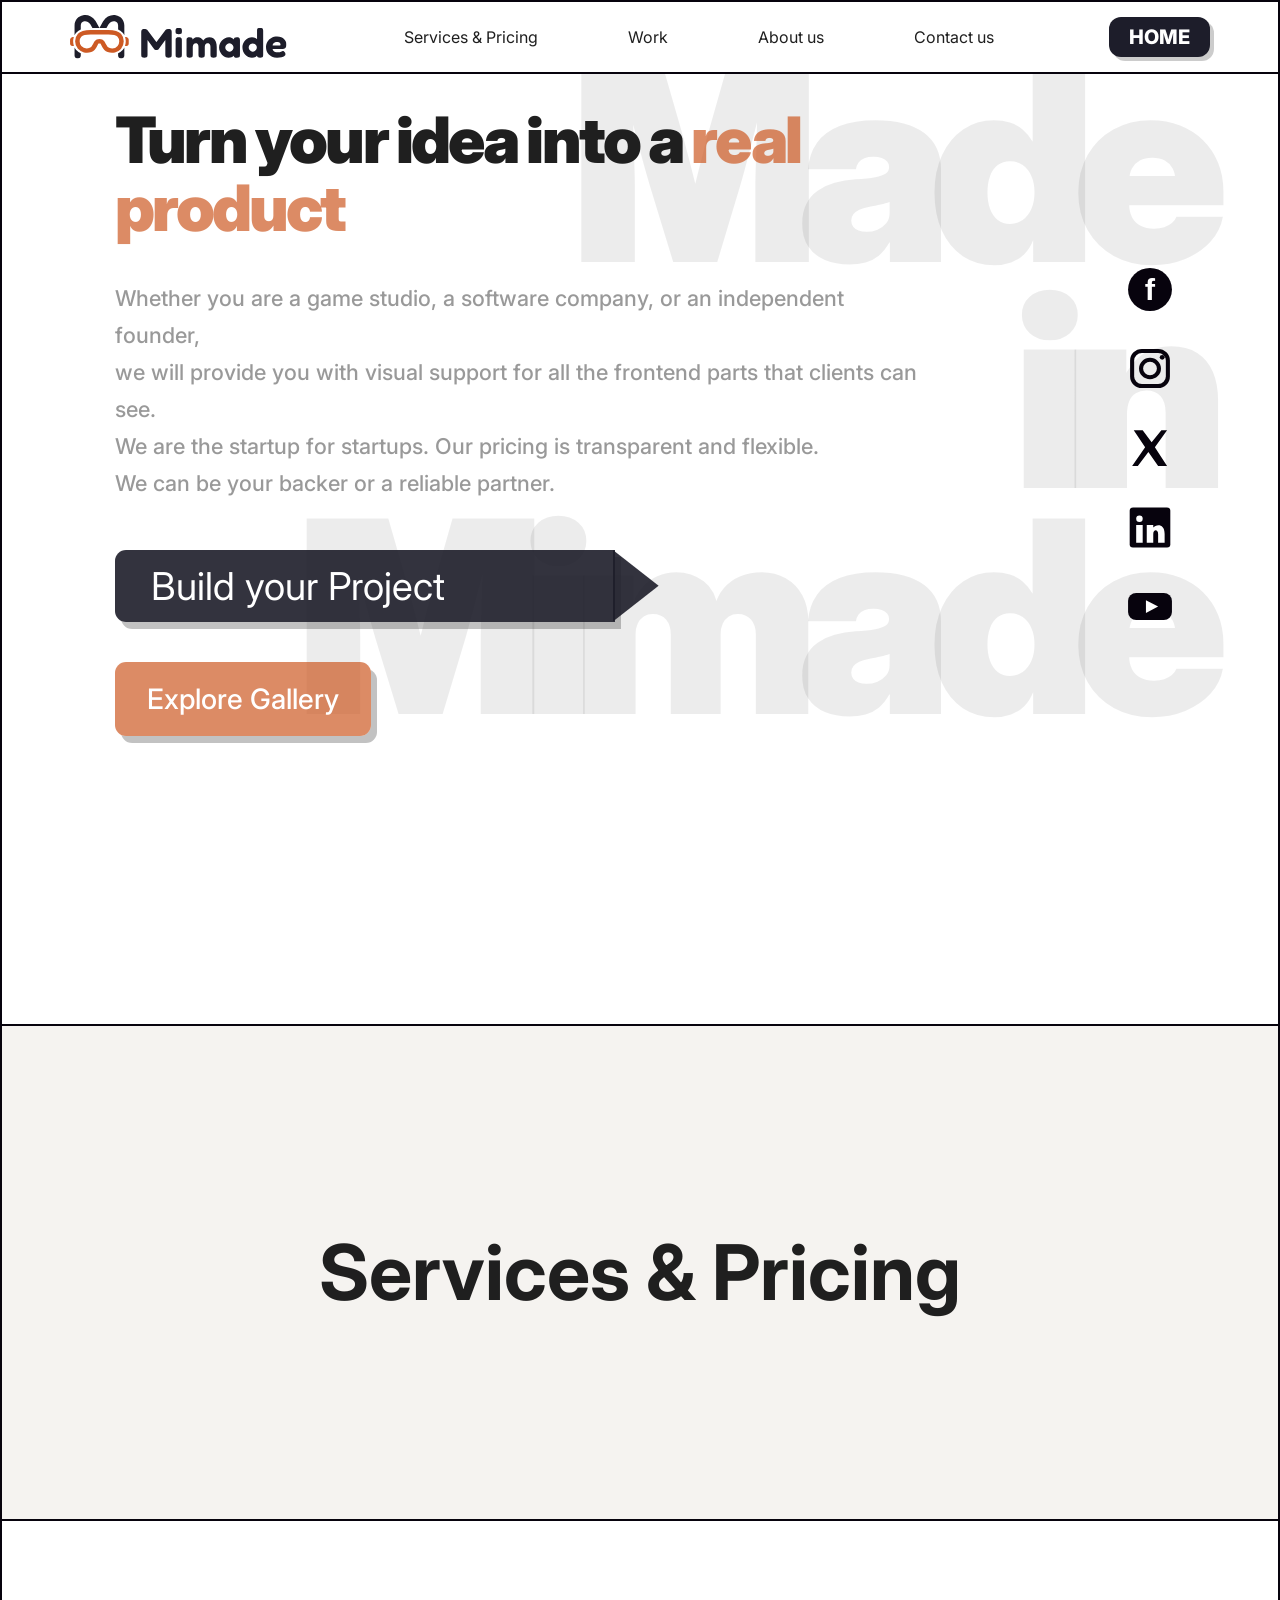
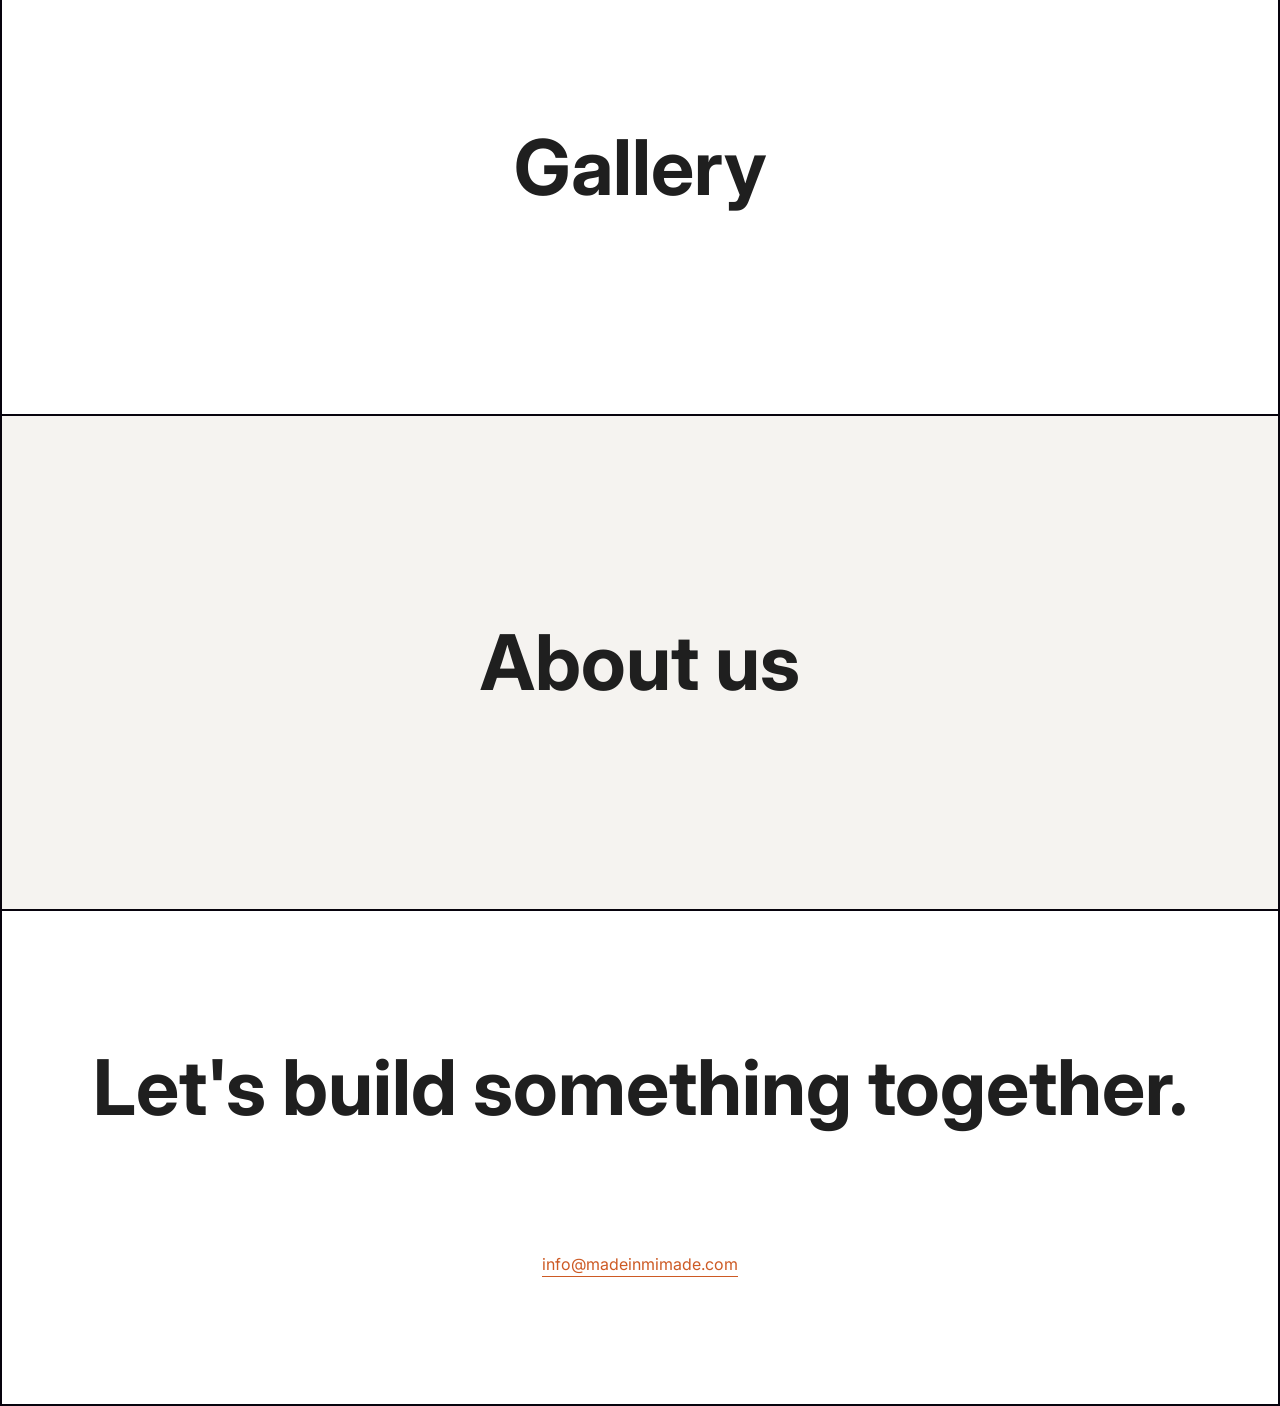
<file: index.html>
<!doctype html>
<html lang="en">
  <head>
    <meta charset="UTF-8" />
    <meta name="viewport" content="width=device-width, initial-scale=1.0" />
    <meta
      name="description"
      content="Made in Mimade — creative digital product, UI/UX, web, and interactive experience studio."
    />
    <title>Made in Mimade</title>
    <link rel="preconnect" href="https://fonts.googleapis.com" />
    <link rel="preconnect" href="https://fonts.gstatic.com" crossorigin />
    <link
      href="https://fonts.googleapis.com/css2?family=Inter:wght@400;500;600;800;900&display=swap"
      rel="stylesheet"
    />
    <link rel="stylesheet" href="css/style.css" />
    <script src="js/main.js" defer></script>
  </head>

  <body>
    <header class="site-header">
      <a class="brand" href="#home" aria-label="Made in Mimade home">
        <img src="assets/logo_l.svg" alt="Made in Mimade" />
      </a>

      <button
        class="menu-toggle"
        type="button"
        aria-label="Open navigation"
        aria-expanded="false"
        aria-controls="main-navigation"
      >
        <span></span>
        <span></span>
        <span></span>
      </button>

      <nav class="main-nav" id="main-navigation" aria-label="Main navigation">
        <a class="home-button pressable" href="#home">HOME</a>

        <div class="nav-item">
          <button class="nav-trigger" type="button" aria-expanded="false">
            <span>Services &amp; Pricing</span>
            <span class="nav-arrow" aria-hidden="true">⌄</span>
          </button>
          <div class="dropdown-panel">
            <a href="#services">Product design</a>
            <a href="#services">Web &amp; software</a>
            <a href="#services">2D / 3D assets</a>
          </div>
        </div>

        <div class="nav-item">
          <button class="nav-trigger" type="button" aria-expanded="false">
            <span>Work</span>
            <span class="nav-arrow" aria-hidden="true">⌄</span>
          </button>
          <div class="dropdown-panel">
            <a href="#gallery">Selected work</a>
            <a href="#gallery">Experiments</a>
            <a href="#gallery">Client projects</a>
          </div>
        </div>

        <div class="nav-item">
          <button class="nav-trigger" type="button" aria-expanded="false">
            <span>About us</span>
            <span class="nav-arrow" aria-hidden="true">⌄</span>
          </button>
          <div class="dropdown-panel">
            <a href="#about">Our studio</a>
            <a href="#about">How we work</a>
            <a href="#about">Our values</a>
          </div>
        </div>

        <div class="nav-item">
          <button class="nav-trigger" type="button" aria-expanded="false">
            <span>Contact us</span>
            <span class="nav-arrow" aria-hidden="true">⌄</span>
          </button>
          <div class="dropdown-panel">
            <a href="#process">Process</a>
            <a href="#about">About</a>
            <a href="mailto:info@madeinmimade.com">Contact</a>
          </div>
        </div>
      </nav>
    </header>

    <main id="home">
      <section class="hero" aria-labelledby="hero-title">
        <div class="decorative-type" aria-hidden="true">
          <span>Made</span>
          <span>in</span>
          <span>Mimade</span>
        </div>

        <div class="hero-content">
          <h1 id="hero-title">
            Turn your idea into a
            <span>real product</span>
          </h1>

          <div class="intro-copy">
            <p>
              Whether you are a game studio, a software company, or an
              independent founder,
            </p>
            <p>
              we will provide you with visual support for all the frontend parts
              that clients can see.
            </p>
            <p>
              We are the startup for startups. Our pricing is transparent and
              flexible.
            </p>
            <p>We can be your backer or a reliable partner.</p>
          </div>

          <div class="hero-actions">
            <a class="project-button pressable" href="#contact">
              Build your Project
              <span class="project-button-point" aria-hidden="true"></span>
            </a>

            <a class="gallery-button pressable" href="#gallery">
              Explore Gallery
            </a>
          </div>
        </div>

        <aside class="social-links" aria-label="Social media">
          <a href="#" aria-label="Facebook">
            <img src="assets/social/facebook-placeholder.svg" alt="" />
          </a>
          <a href="#" aria-label="Instagram">
            <img src="assets/social/instagram-placeholder.svg" alt="" />
          </a>
          <a href="#" aria-label="X">
            <img src="assets/social/x-placeholder.svg" alt="" />
          </a>
          <a href="#" aria-label="LinkedIn">
            <img src="assets/social/linkedin-placeholder.svg" alt="" />
          </a>
          <a href="#" aria-label="YouTube">
            <img src="assets/social/youtube-placeholder.svg" alt="" />
          </a>
        </aside>
      </section>

      <section class="placeholder-section" id="services">
        <h2>Services &amp; Pricing</h2>
      </section>
      <section class="placeholder-section" id="gallery">
        <h2>Gallery</h2>
      </section>
      <section class="placeholder-section" id="about">
        <h2>About us</h2>
      </section>
      <section class="placeholder-section" id="contact">
        <h2>Let's build something together.</h2>
        <a href="mailto:info@madeinmimade.com">info@madeinmimade.com</a>
      </section>
    </main>
  </body>
</html>
</file>
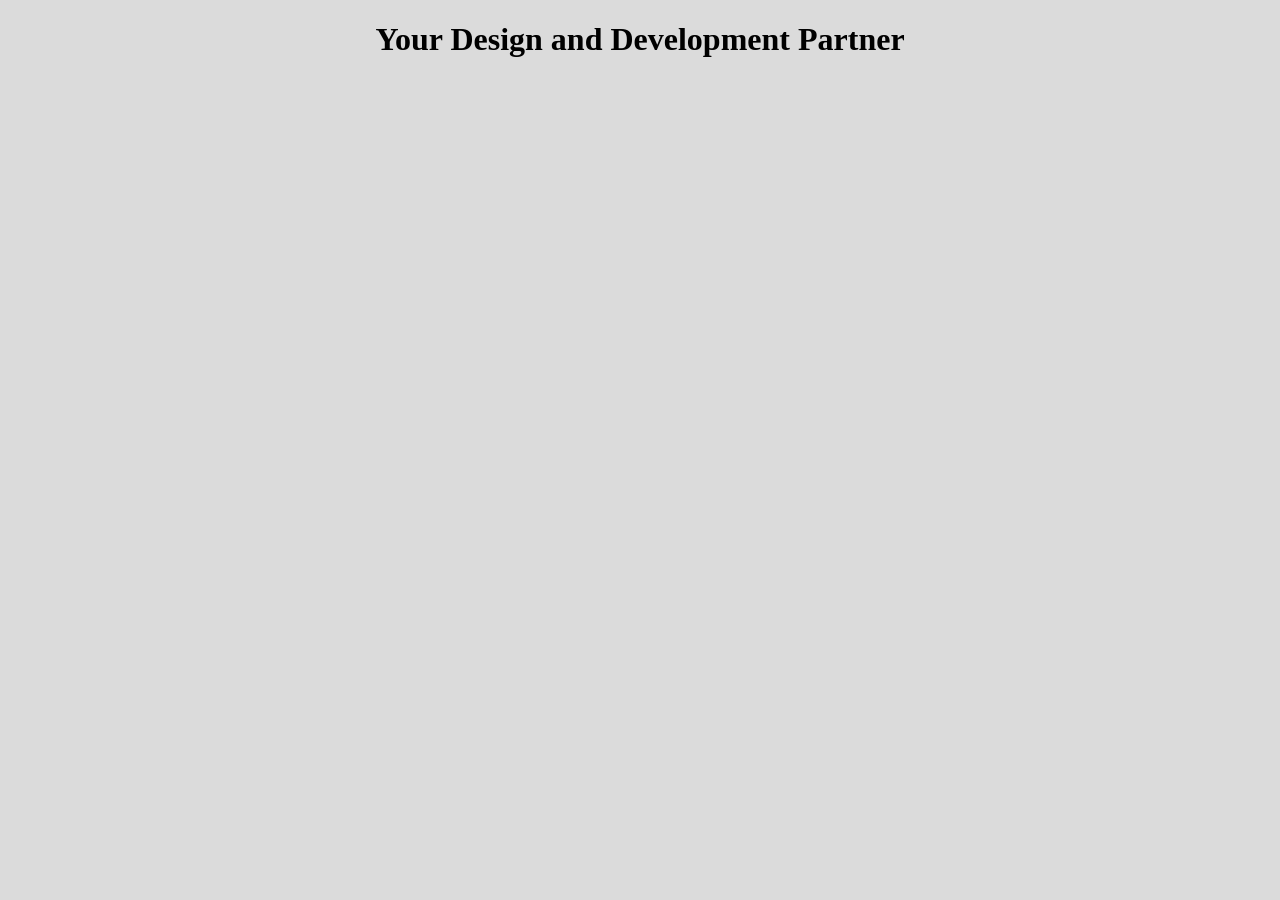
<file: about.html>
<!doctype html>
<html>
  <head>
    <title>About Us</title>
    <meta name="viewport" content="width=device-width, initial-scale=1.0" />
  </head>

  <body style="margin: 0; background: rgb(219, 219, 219)">
    <div style="text-align: center">
      <h1 style="color: rgb(0, 0, 0); font-size: 2rem">
        Your Design and Development Partner
      </h1>
    </div>
  </body>
</html>
</file>
<file: css/style.css>
:root {
  --ink: #1f1f1f;
  --night: #1d1d2a;
  --paper: #ffffff;
  --orange: #cd5a24;
  --orange-70: rgba(205, 90, 36, 0.7);
  --night-90: rgba(29, 29, 42, 0.9);
  --muted: rgba(0, 0, 0, 0.4);
  --panel: rgba(242, 242, 242, 0.82);
  --border: #07030d;
  --shadow: 6px 7px 0 rgba(0, 0, 0, 0.24);
  --header-height: 74px;
}

* {
  box-sizing: border-box;
}

html {
  scroll-behavior: smooth;
}

body {
  margin: 0;
  color: var(--ink);
  background: var(--paper);
  font-family: "Inter", Arial, sans-serif;
}

a {
  color: inherit;
  text-decoration: none;
}

button {
  color: inherit;
  font: inherit;
}

.site-header {
  position: sticky;
  z-index: 100;
  top: 0;
  display: flex;
  min-height: var(--header-height);
  align-items: center;
  gap: 42px;
  padding: 0 5.3vw;
  border: 2px solid var(--border);
  background: rgba(255, 255, 255, 0.84);
  backdrop-filter: blur(12px);
}

.brand {
  display: block;
  width: clamp(180px, 17vw, 235px);
  flex: 0 0 auto;
}

.brand img {
  display: block;
  width: 100%;
  height: auto;
}

.main-nav {
  display: flex;
  flex: 1;
  align-items: center;
  justify-content: flex-end;
  gap: clamp(25px, 5vw, 78px);
}

.home-button {
  order: 2;
  margin-left: clamp(8px, 2vw, 28px);
  padding: 8px 20px;
  border-radius: 12px;
  color: #fff;
  background: var(--night);
  box-shadow: 4px 4px 0 rgba(0, 0, 0, 0.2);
  font-size: 1.25rem;
  font-weight: 800;
}

.nav-item {
  position: relative;
}

.nav-trigger {
  display: flex;
  align-items: center;
  gap: 8px;
  padding: 10px 0;
  border: 0;
  background: transparent;
  cursor: pointer;
  font-size: 1rem;
  white-space: nowrap;
}

.nav-trigger span:first-child {
  transition:
    color 180ms ease,
    transform 180ms ease;
}

.nav-arrow {
  width: 18px;
  color: var(--orange);
  font-size: 1.3rem;
  opacity: 0;
  transform: translateX(10px) rotate(0deg);
  transition:
    opacity 180ms ease,
    transform 180ms ease;
}

.dropdown-panel {
  position: absolute;
  z-index: 10;
  top: calc(100% + 7px);
  left: 0;
  display: grid;
  min-width: 185px;
  gap: 14px;
  padding: 22px;
  border: 1px solid rgba(7, 3, 13, 0.15);
  border-radius: 16px;
  visibility: hidden;
  background: var(--panel);
  box-shadow: 0 16px 32px rgba(0, 0, 0, 0.08);
  opacity: 0;
  transform: translateY(-8px);
  transition:
    opacity 180ms ease,
    transform 180ms ease,
    visibility 180ms ease;
  backdrop-filter: blur(10px);
}

.dropdown-panel a {
  transition:
    color 160ms ease,
    transform 160ms ease;
}

.dropdown-panel a:hover,
.dropdown-panel a:focus-visible {
  color: var(--orange);
  transform: translateX(4px);
}

.nav-item:hover .nav-trigger span:first-child,
.nav-item:focus-within .nav-trigger span:first-child,
.nav-item.is-open .nav-trigger span:first-child {
  color: var(--orange);
  transform: translateX(-7px);
}

.nav-item:hover .nav-arrow,
.nav-item:focus-within .nav-arrow,
.nav-item.is-open .nav-arrow {
  opacity: 1;
  transform: translateX(0) rotate(0deg);
}

.nav-item:hover .dropdown-panel,
.nav-item:focus-within .dropdown-panel,
.nav-item.is-open .dropdown-panel {
  visibility: visible;
  opacity: 1;
  transform: translateY(0);
}

.hero {
  position: relative;
  min-height: calc(114vh - var(--header-height));
  overflow: hidden;
  border-right: 2px solid var(--border);
  border-bottom: 2px solid var(--border);
  border-left: 2px solid var(--border);
  isolation: isolate;
}

.decorative-type {
  position: absolute;
  z-index: -1;
  top: -22px;
  right: 5.7vw;
  display: grid;
  color: rgba(0, 0, 0, 0.075);
  font-size: clamp(9rem, 21vw, 20rem);
  font-weight: 900;
  letter-spacing: -0.09em;
  line-height: 0.84;
  pointer-events: none;
  text-align: right;
}

.hero-content {
  width: min(810px, 68vw);
  margin-left: clamp(52px, 8.8vw, 126px);
  padding-top: 32px;
}

.hero h1 {
  max-width: 810px;
  margin: 0;
  font-size: clamp(3rem, 5vw, 4.5rem);
  font-weight: 900;
  letter-spacing: -0.045em;
  line-height: 1.06;
}

.hero h1 span {
  color: var(--orange-70);
}

.intro-copy {
  margin-top: 38px;
  color: var(--muted);
  font-size: clamp(1rem, 1.7vw, 1.5rem);
  font-weight: 500;
  line-height: 1.7;
}

.intro-copy p {
  margin: 0;
}

.hero-actions {
  display: flex;
  flex-direction: column;
  align-items: flex-start;
  gap: 40px;
  margin-top: 48px;
}

.pressable {
  transition:
    transform 170ms ease,
    box-shadow 170ms ease,
    filter 170ms ease;
}

.pressable:hover,
.pressable:focus-visible {
  transform: translate(-2px, -2px) scale(1.025);
  filter: saturate(1.08);
}

.pressable:active {
  transform: translate(4px, 4px) scale(0.99);
  box-shadow: 1px 1px 0 rgba(0, 0, 0, 0.22);
}

.project-button {
  position: relative;
  display: inline-flex;
  min-width: min(500px, 72vw);
  min-height: 72px;
  align-items: center;
  padding: 13px 52px 13px 36px;
  border-radius: 11px 0 0 11px;
  color: #fff;
  background: var(--night-90);
  box-shadow: var(--shadow);
  font-size: clamp(1.8rem, 3vw, 3rem);
}

.project-button-point {
  position: absolute;
  top: 0;
  right: -44px;
  width: 46px;
  height: 100%;
  background: var(--night-90);
  clip-path: polygon(0 0, 100% 50%, 0 100%);
}

.gallery-button {
  display: inline-flex;
  min-height: 74px;
  align-items: center;
  padding: 14px 32px;
  border-radius: 11px;
  color: #fff;
  background: var(--orange-70);
  box-shadow: var(--shadow);
  font-size: clamp(1.35rem, 2.2vw, 2rem);
  font-weight: 500;
}

.social-links {
  position: absolute;
  top: 20%;
  right: clamp(42px, 8vw, 116px);
  display: flex;
  flex-direction: column;
  gap: 28px;
}

.social-links a {
  display: grid;
  width: clamp(42px, 4vw, 58px);
  aspect-ratio: 1;
  place-items: center;
  transition: transform 160ms ease;
}

.social-links a:hover,
.social-links a:focus-visible {
  transform: scale(1.14);
}

.social-links img {
  display: block;
  width: 100%;
  height: 100%;
  object-fit: contain;
}

.placeholder-section {
  display: grid;
  min-height: 55vh;
  place-items: center;
  padding: 80px 24px;
  border-right: 2px solid var(--border);
  border-bottom: 2px solid var(--border);
  border-left: 2px solid var(--border);
  background: #f5f3f0;
  text-align: center;
}

.placeholder-section:nth-child(odd) {
  background: #fff;
}

.placeholder-section h2 {
  margin: 0;
  font-size: clamp(2.4rem, 6vw, 6rem);
}

.placeholder-section a {
  margin-top: 20px;
  color: var(--orange);
  text-decoration: underline;
  text-underline-offset: 6px;
}

.menu-toggle {
  display: none;
  width: 46px;
  height: 42px;
  margin-left: auto;
  padding: 9px;
  border: 2px solid var(--night);
  border-radius: 10px;
  background: #fff;
  cursor: pointer;
}

.menu-toggle span {
  display: block;
  height: 2px;
  margin: 5px 0;
  background: var(--night);
}

@media (max-width: 1100px) {
  .site-header {
    padding-inline: 28px;
  }

  .main-nav {
    gap: 24px;
  }

  .hero-content {
    width: min(720px, 70vw);
    margin-left: 7vw;
  }

  .social-links {
    right: 5vw;
  }
}

@media (max-width: 820px) {
  :root {
    --header-height: 70px;
  }

  .menu-toggle {
    display: block;
  }

  .main-nav {
    position: absolute;
    top: 100%;
    right: 16px;
    left: 16px;
    display: none;
    align-items: stretch;
    gap: 8px;
    padding: 16px;
    border: 2px solid var(--border);
    border-radius: 0 0 18px 18px;
    background: rgba(255, 255, 255, 0.96);
    box-shadow: 0 18px 32px rgba(0, 0, 0, 0.12);
  }

  .main-nav.is-open {
    display: flex;
    flex-direction: column;
  }

  .home-button {
    order: -1;
    margin: 0 0 8px;
    text-align: center;
  }

  .nav-trigger {
    width: 100%;
    justify-content: space-between;
    padding: 12px 6px;
  }

  .nav-arrow {
    opacity: 1;
  }

  .dropdown-panel {
    position: static;
    display: none;
    margin-bottom: 8px;
    padding: 16px;
    transform: none;
  }

  .nav-item:hover .dropdown-panel,
  .nav-item:focus-within .dropdown-panel {
    display: none;
  }

  .nav-item.is-open .dropdown-panel {
    display: grid;
  }

  .hero {
    min-height: auto;
    padding-bottom: 72px;
  }

  .decorative-type {
    top: 70px;
    right: 6vw;
    font-size: clamp(8rem, 31vw, 14rem);
  }

  .hero-content {
    width: auto;
    margin: 0;
    padding: 68px 28px 0;
  }

  .hero h1 {
    max-width: 690px;
  }

  .intro-copy {
    max-width: 610px;
  }

  .project-button {
    min-width: min(500px, calc(100vw - 104px));
  }

  .social-links {
    position: static;
    flex-direction: row;
    flex-wrap: wrap;
    gap: 20px;
    margin: 56px 28px 0;
  }
}

@media (max-width: 520px) {
  .site-header {
    padding-inline: 18px;
  }

  .brand {
    width: 178px;
  }

  .hero-content {
    padding-inline: 20px;
  }

  .hero h1 {
    font-size: clamp(2.5rem, 13vw, 3.5rem);
  }

  .intro-copy {
    font-size: 1rem;
  }

  .project-button {
    min-width: calc(100vw - 84px);
    padding-left: 24px;
    font-size: 1.65rem;
  }

  .gallery-button {
    min-height: 64px;
    padding-inline: 24px;
  }

  .social-links {
    margin-inline: 20px;
  }
}

@media (prefers-reduced-motion: reduce) {
  html {
    scroll-behavior: auto;
  }

  *,
  *::before,
  *::after {
    transition-duration: 0.01ms !important;
  }
}
</file>
